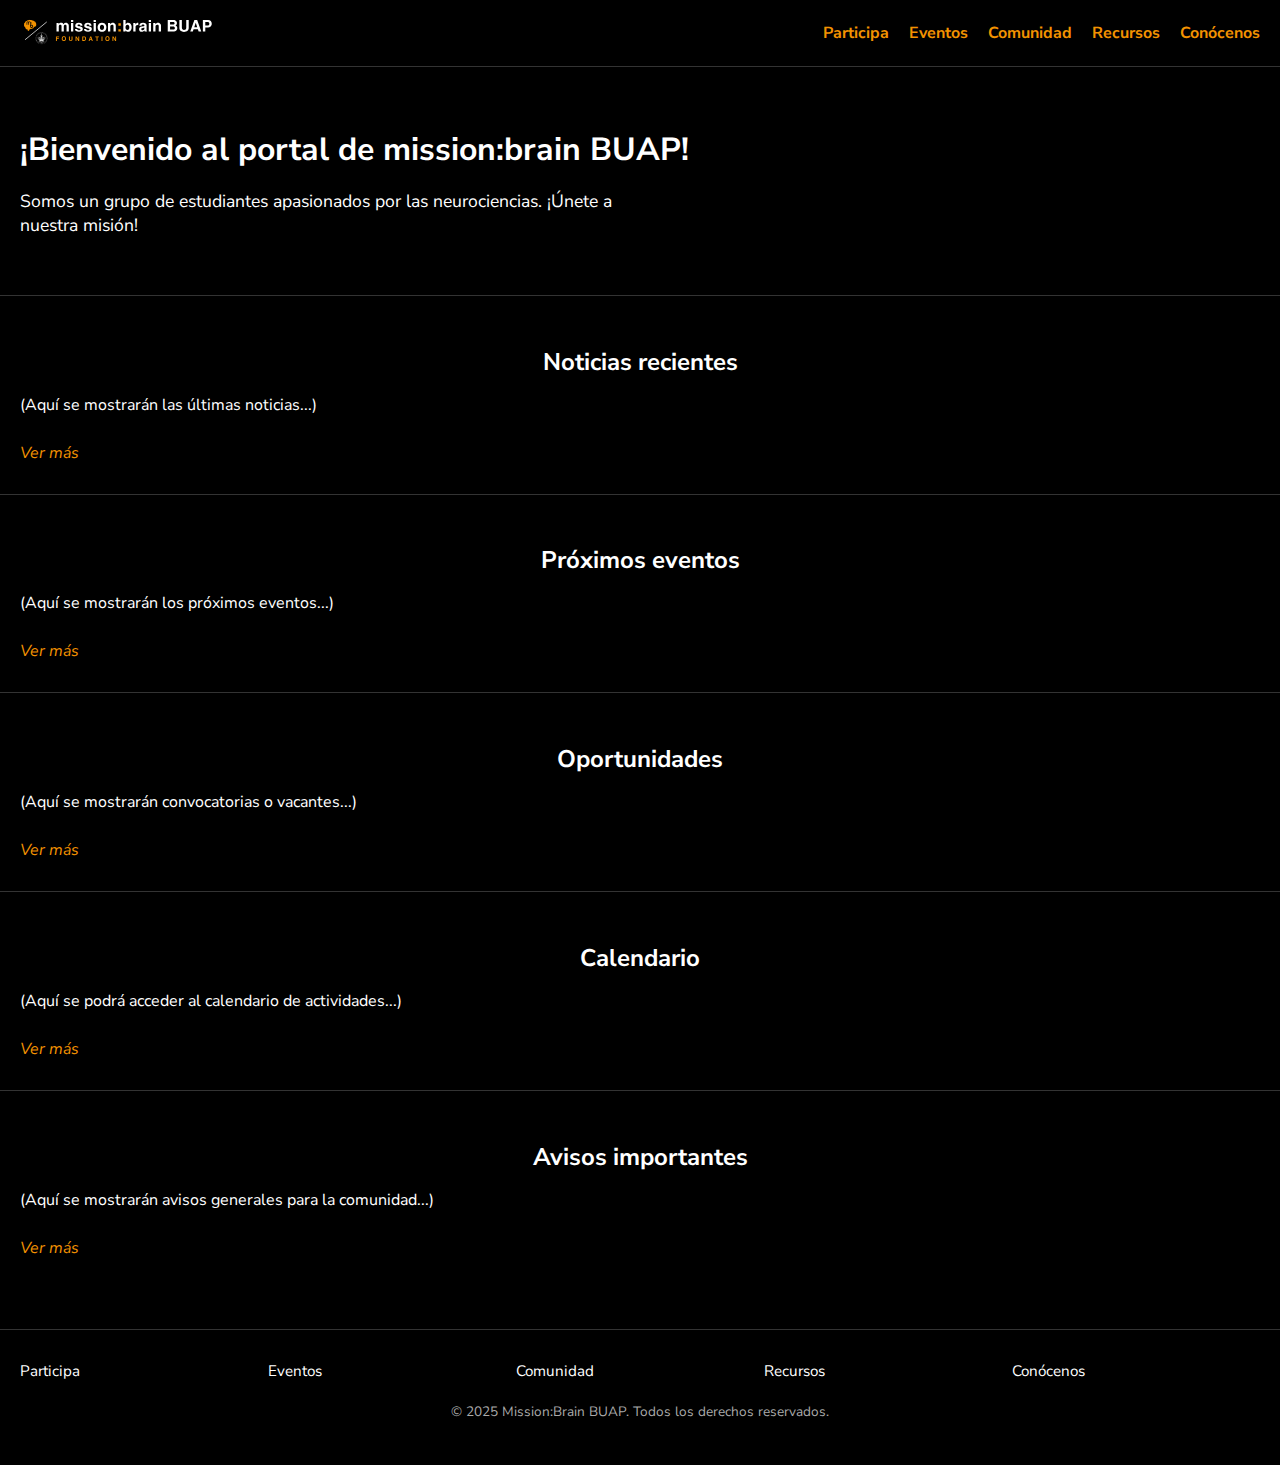
<file: index.html>
<!DOCTYPE html>
<html lang="es">
<head>
  <meta charset="UTF-8" />
  <meta name="viewport" content="width=device-width, initial-scale=1.0" />
  <title>Portal Mission:Brain BUAP</title>

  <link href="https://fonts.googleapis.com/css2?family=Nunito+Sans:wght@400;600;700&display=swap" rel="stylesheet" />

  <link rel="stylesheet" href="styles.css" />

</head>
<body>

  <header>
    <nav>
      <a href="index.html" class="logo">
        <img src="logo.svg" alt="Logo Mission:Brain BUAP" height="40" />
      </a>

      <ul class="menu">
        <li><a href="participa.html">Participa</a></li>
        <li><a href="eventos.html">Eventos</a></li>
        <li><a href="comunidad.html">Comunidad</a></li>
        <li><a href="recursos.html">Recursos</a></li>
        <li><a href="conocenos.html">Conócenos</a></li>
      </ul>
    </nav>
  </header>


  <main>
    <section class="bienvenida">
      <h1>¡Bienvenido al portal de mission:brain BUAP!</h1>
      <p>Somos un grupo de estudiantes apasionados por las neurociencias. ¡Únete a nuestra misión!</p>
    </section>

    <section class="noticias">
      <h2>Noticias recientes</h2>
  
      <p>(Aquí se mostrarán las últimas noticias...)</p>
      <a href="noticias.html">Ver más</a>
    </section>

    <section class="eventos">
      <h2>Próximos eventos</h2>
      <p>(Aquí se mostrarán los próximos eventos...)</p>
      <a href="eventos.html">Ver más</a>
    </section>

    <section class="oportunidades">
      <h2>Oportunidades</h2>
      <p>(Aquí se mostrarán convocatorias o vacantes...)</p>
      <a href="oportunidades.html">Ver más</a>
    </section>

    <section class="calendario">
      <h2>Calendario</h2>
      <p>(Aquí se podrá acceder al calendario de actividades...)</p>
      <a href="calendario.html">Ver más</a>
    </section>

    <section class="avisos">
      <h2>Avisos importantes</h2>
      <p>(Aquí se mostrarán avisos generales para la comunidad...)</p>
      <a href="avisos.html">Ver más</a>
    </section>
  </main>

  <footer>
    <div class="footer-columns">
      <div><a href="participa.html">Participa</a></div>
      <div><a href="eventos.html">Eventos</a></div>
      <div><a href="comunidad.html">Comunidad</a></div>
      <div><a href="recursos.html">Recursos</a></div>
      <div><a href="conocenos.html">Conócenos</a></div>
    </div>

    <p>&copy; 2025 Mission:Brain BUAP. Todos los derechos reservados.</p>
  </footer>
</body>
</html>
</file>
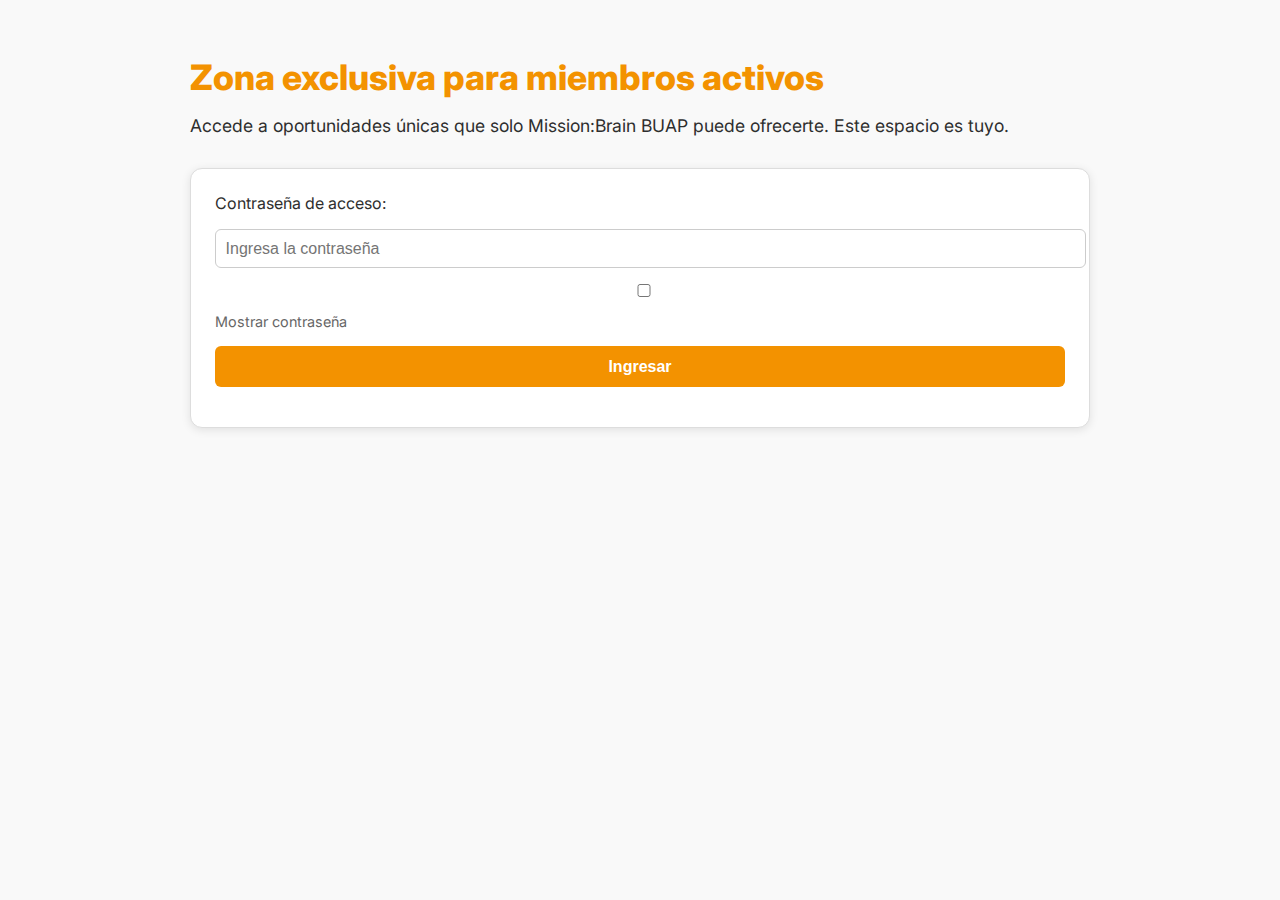
<file: iniciar_sesion.html>
<!DOCTYPE html>
<html lang="es">
<head>
  <meta charset="UTF-8" />
  <meta name="viewport" content="width=device-width, initial-scale=1.0"/>
  <title>Acceso exclusivo | Mission:Brain BUAP</title>
  <link href="https://fonts.googleapis.com/css2?family=Inter:wght@400;600;800&display=swap" rel="stylesheet"/>
  <style>
    :root {
      --primary: #f39200;
      --background: #f9f9f9;
      --text: #2e2e2e;
      --card-bg: #ffffff;
      --border: #ddd;
      --shadow: rgba(0, 0, 0, 0.1);
    }

    body {
      font-family: 'Inter', sans-serif;
      background-color: var(--background);
      color: var(--text);
      margin: 0;
      padding: 2rem;
    }

    .container {
      max-width: 900px;
      margin: auto;
    }

    h1 {
      color: var(--primary);
      font-size: 2.2rem;
      font-weight: 800;
      margin-bottom: 0.5rem;
    }

    p.lead {
      font-size: 1.1rem;
      margin-bottom: 2rem;
    }

    .password-section {
      background-color: var(--card-bg);
      padding: 1.5rem;
      border-radius: 12px;
      box-shadow: 0 2px 10px var(--shadow);
      margin-bottom: 2rem;
      border: 1px solid var(--border);
    }

    label, input, button {
      display: block;
      width: 100%;
      font-size: 1rem;
      margin-bottom: 1rem;
    }

    input[type="password"] {
      padding: 0.6rem;
      border-radius: 6px;
      border: 1px solid #ccc;
    }

    .toggle-password {
      font-size: 0.9rem;
      margin-bottom: 1rem;
      color: #666;
    }

    button {
      background-color: var(--primary);
      color: white;
      border: none;
      padding: 0.7rem;
      border-radius: 6px;
      cursor: pointer;
      font-weight: 600;
    }

    button:hover {
      background-color: #e67e00;
    }

    .error {
      color: red;
      font-size: 0.95rem;
      display: none;
    }

    .card {
      background-color: var(--card-bg);
      border: 1px solid var(--border);
      border-radius: 12px;
      padding: 1.5rem;
      margin-bottom: 1.5rem;
      box-shadow: 0 2px 10px var(--shadow);
    }

    .card h3 {
      color: var(--primary);
      margin-top: 0;
      margin-bottom: 0.5rem;
    }

    .card a {
      color: var(--primary);
      font-weight: 600;
      text-decoration: none;
    }

    .card a:hover {
      text-decoration: underline;
    }

    .hidden {
      display: none;
    }
  </style>
</head>
<body>
  <div class="container">
    <h1>Zona exclusiva para miembros activos</h1>
    <p class="lead">Accede a oportunidades únicas que solo Mission:Brain BUAP puede ofrecerte. Este espacio es tuyo.</p>

    <div class="password-section" id="login-form">
      <label for="password">Contraseña de acceso:</label>
      <input type="password" id="password" placeholder="Ingresa la contraseña">
      <label class="toggle-password">
        <input type="checkbox" id="show-password"> Mostrar contraseña
      </label>
      <button onclick="checkPassword()">Ingresar</button>
      <p class="error" id="error-msg">Contraseña incorrecta. Intenta nuevamente.</p>
    </div>

    <div id="private-content" class="hidden">
      <div class="card">
        <h3>Becas</h3>
        <p>Explora convocatorias de apoyo económico para miembros comprometidos.</p>
        <a href="#">Ver oportunidades</a>
      </div>

      <div class="card">
        <h3>Convocatorias</h3>
        <p>Inscríbete en congresos, eventos especiales y voluntariados activos.</p>
        <a href="#">Ir a convocatorias</a>
      </div>

      <div class="card">
        <h3>Enlaces de inscripción</h3>
        <p>Accede directamente a formularios vigentes para cada actividad.</p>
        <a href="#">Ir a formularios</a>
      </div>

      <div class="card">
        <h3>Formatos oficiales</h3>
        <p>Descarga documentos oficiales para trámites internos del capítulo.</p>
        <a href="#">Descargar formatos</a>
      </div>

      <div class="card">
        <h3>Solicitar constancias</h3>
        <p>Solicita tu constancia por actividades, cursos o participación.</p>
        <a href="#">Solicitar ahora</a>
      </div>

      <div class="card">
        <h3>Links externos</h3>
        <p>Accede a plataformas externas recomendadas, bibliotecas y más.</p>
        <a href="#">Ver enlaces</a>
      </div>
    </div>
  </div>

  <script>
    const passwordInput = document.getElementById('password');
    const errorMsg = document.getElementById('error-msg');
    const privateContent = document.getElementById('private-content');
    const loginForm = document.getElementById('login-form');

    const correctPassword = "mbrain2025"; // Personaliza aquí

    function checkPassword() {
      if (passwordInput.value === correctPassword) {
        loginForm.classList.add('hidden');
        privateContent.classList.remove('hidden');
      } else {
        errorMsg.style.display = 'block';
      }
    }

    document.getElementById('show-password').addEventListener('change', function () {
      passwordInput.type = this.checked ? 'text' : 'password';
    });
  </script>
</body>
</html>
</file>
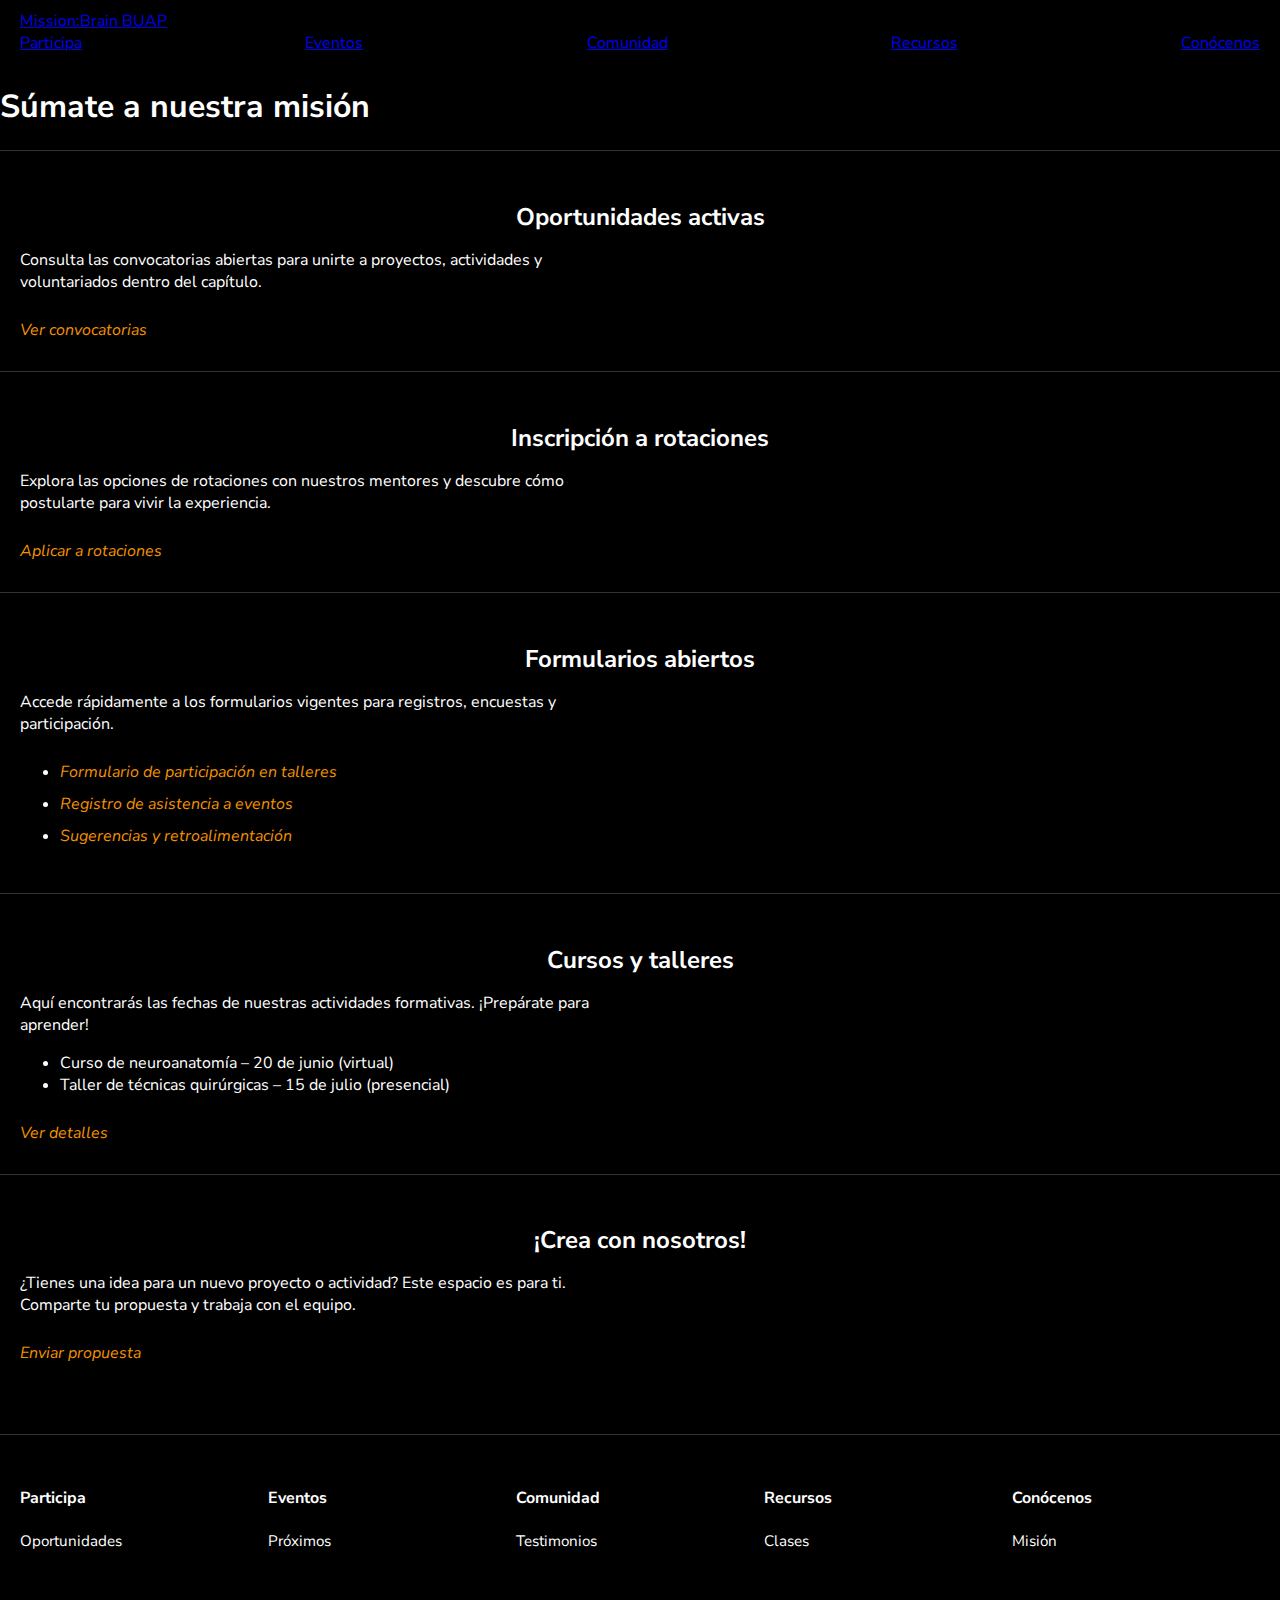
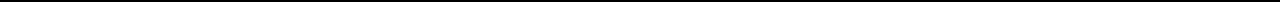
<file: participa.html>
<!DOCTYPE html>
<html lang="es">
<head>
  <meta charset="UTF-8" />
  <meta name="viewport" content="width=device-width, initial-scale=1.0" />
  <title>Participa | Mission:Brain BUAP</title>
  <link rel="stylesheet" href="styles.css" />
  <link href="https://fonts.googleapis.com/css2?family=Nunito+Sans:wght@400;600;700&display=swap" rel="stylesheet" />
</head>
<body>

  <!-- Header -->
  <header class="navbar">
    <a href="index.html" class="logo"> <!-- Aquí puedes reemplazar el texto por un <img src="logo.svg"> -->
      Mission:Brain BUAP
    </a>
    <nav class="nav-menu">
      <a href="participa.html">Participa</a>
      <a href="eventos.html">Eventos</a>
      <a href="comunidad.html">Comunidad</a>
      <a href="recursos.html">Recursos</a>
      <a href="conocenos.html">Conócenos</a>
    </nav>
  </header>

  <!-- Cuerpo principal -->
  <main class="main-content">
    <h1>Súmate a nuestra misión</h1>

    <section class="seccion">
      <h2>Oportunidades activas</h2>
      <p>Consulta las convocatorias abiertas para unirte a proyectos, actividades y voluntariados dentro del capítulo.</p>
      <a href="#" class="link-seccion">Ver convocatorias</a>
    </section>

    <section class="seccion">
      <h2>Inscripción a rotaciones</h2>
      <p>Explora las opciones de rotaciones con nuestros mentores y descubre cómo postularte para vivir la experiencia.</p>
      <a href="#" class="link-seccion">Aplicar a rotaciones</a>
    </section>

    <section class="seccion">
      <h2>Formularios abiertos</h2>
      <p>Accede rápidamente a los formularios vigentes para registros, encuestas y participación.</p>
      <ul>
        <li><a href="#">Formulario de participación en talleres</a></li>
        <li><a href="#">Registro de asistencia a eventos</a></li>
        <li><a href="#">Sugerencias y retroalimentación</a></li>
      </ul>
    </section>

    <section class="seccion">
      <h2>Cursos y talleres</h2>
      <p>Aquí encontrarás las fechas de nuestras actividades formativas. ¡Prepárate para aprender!</p>
      <ul>
        <li>Curso de neuroanatomía – 20 de junio (virtual)</li>
        <li>Taller de técnicas quirúrgicas – 15 de julio (presencial)</li>
      </ul>
      <a href="#" class="link-seccion">Ver detalles</a>
    </section>

    <section class="seccion">
      <h2>¡Crea con nosotros!</h2>
      <p>¿Tienes una idea para un nuevo proyecto o actividad? Este espacio es para ti. Comparte tu propuesta y trabaja con el equipo.</p>
      <a href="#" class="link-seccion">Enviar propuesta</a>
    </section>
  </main>

  <!-- Footer -->
  <footer class="footer">
    <div class="footer-columns">
      <div><h4>Participa</h4><a href="participa.html">Oportunidades</a></div>
      <div><h4>Eventos</h4><a href="eventos.html">Próximos</a></div>
      <div><h4>Comunidad</h4><a href="comunidad.html">Testimonios</a></div>
      <div><h4>Recursos</h4><a href="recursos.html">Clases</a></div>
      <div><h4>Conócenos</h4><a href="conocenos.html">Misión</a></div>
    </div>
  </footer>

</body>
</html>
</file>
<file: styles.css>
/* ===== Fuente global y colores base ===== */
body {
  margin: 0;
  padding: 0;
  font-family: 'Nunito Sans', sans-serif;
  background-color: black;
  color: white;
}

/* ===== Encabezado y navegación ===== */
header {
  background-color: black;
  padding: 10px 20px;
  position: sticky; /* Hace que el menú se quede fijo arriba */
  top: 0;
  z-index: 1000;
}

nav {
  display: flex;
  justify-content: space-between;
  align-items: center;
}

.logo img {
  height: 40px;
}

.menu {
  list-style: none;
  display: flex;
  gap: 20px;
  padding: 0;
  margin: 0;
}

.menu li a {
  text-decoration: none;
  color: #f39200;
  font-weight: bold;
  transition: color 0.3s ease;
}

.menu li a:hover {
  color: white;
}

/* ===== Sección de bienvenida ===== */
.bienvenida {
  padding: 40px 20px;
}

.bienvenida h1 {
  font-size: 2em;
  margin-bottom: 10px;
}

.bienvenida p {
  font-size: 1.1em;
}

/* ===== Estilo general para las secciones: noticias, eventos, etc. ===== */
section {
  padding: 30px 20px;
  border-top: 1px solid #333;
}

section h2 {
  text-align: center;
  margin-bottom: 10px;
  font-weight: bold;
}

section p {
  max-width: 600px;
  margin-left: 0;
}

/* Enlaces "Ver más" */
section a {
  display: inline-block;
  margin-top: 10px;
  color: #f39200;
  font-style: italic;
  text-decoration: none;
}

/* ===== Pie de página (Footer) ===== */
footer {
  background-color: black;
  padding: 30px 20px;
  border-top: 1px solid #333;
  margin-top: 40px;
}

.footer-columns {
  display: grid;
  grid-template-columns: repeat(5, 1fr);
  text-align: left;
  margin-bottom: 20px;
}

.footer-columns a {
  color: white;
  text-decoration: none;
  font-size: 0.95em;
}

footer p {
  text-align: center;
  font-size: 0.85em;
  color: #aaa;
}

/* ===== Responsive: móvil ===== */
@media (max-width: 768px) {
  .menu {
    flex-direction: column;
    gap: 10px;
  }

  .footer-columns {
    grid-template-columns: repeat(2, 1fr);
    gap: 10px;
  }
}
</file>
